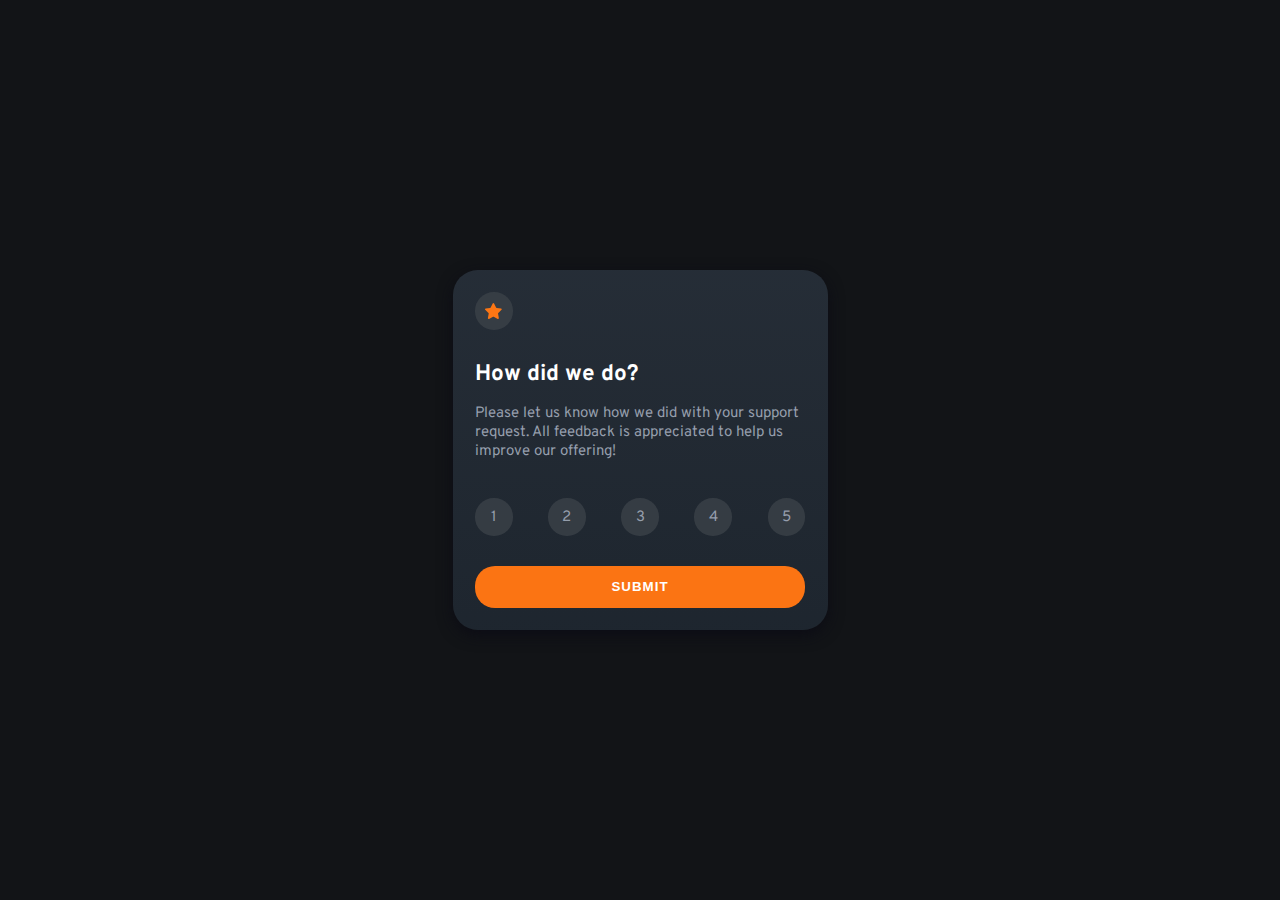
<file: index.html>
<!DOCTYPE html>
<html lang="en">
<head>
  <meta charset="UTF-8">
  <meta name="viewport" content="width=device-width, initial-scale=1.0">
  <!-- displays site properly based on user's device -->

  <!-- jQuery CDN -->
  <script src="https://code.jquery.com/jquery-3.6.4.min.js"
    integrity="sha256-oP6HI9z1XaZNBrJURtCoUT5SUnxFr8s3BzRl+cbzUq8=" crossorigin="anonymous"></script>

  <!-- Font -->
  <link rel="preconnect" href="https://fonts.googleapis.com">
  <link rel="preconnect" href="https://fonts.gstatic.com" crossorigin>
  <link href="https://fonts.googleapis.com/css2?family=Overpass:wght@400;700&display=swap" rel="stylesheet">

  <!-- Title -->
  <link rel="icon" type="image/png" sizes="32x32" href="./images/favicon-32x32.png">
  <title>Frontend Mentor | Interactive rating component</title>

  <!-- CSS -->
  <link rel="stylesheet" href="./main.css">
</head>
<body>
  <main>

    <!-- Component: How Did We Do? -->
    <section class="card card--rating">

      <!-- Star Icon -->
      <div class="mini-circle">
        <svg width="17" height="16" xmlns="http://www.w3.org/2000/svg">
          <path
            d="m9.067.43 1.99 4.031c.112.228.33.386.58.422l4.45.647a.772.772 0 0 1 .427 1.316l-3.22 3.138a.773.773 0 0 0-.222.683l.76 4.431a.772.772 0 0 1-1.12.813l-3.98-2.092a.773.773 0 0 0-.718 0l-3.98 2.092a.772.772 0 0 1-1.119-.813l.76-4.431a.77.77 0 0 0-.222-.683L.233 6.846A.772.772 0 0 1 .661 5.53l4.449-.647a.772.772 0 0 0 .58-.422L7.68.43a.774.774 0 0 1 1.387 0Z"
            fill="#FC7614" />
        </svg>
      </div>

      <!-- How did we do? -->
      <h1 class="text--primary">How did we do?</h1>
      <p class="text--secondary" style="margin-bottom: 2rem;">Please let us know how we did with your support
        request. All feedback is appreciated to help us
        improve our offering!</p>

      <form action="./success.html">
        <div class="rating-btn-container">

          <div class="rating-btn mini-circle" data-value="1">
            <input class="radio-btn" type="radio" id="ratingChoice1" name="rating" value="1" />
            <label class="radio-btn--label" for="ratingChoice1">1</label>
          </div>

          <div class="rating-btn mini-circle" data-value="2">
            <input class="radio-btn" type="radio" id="ratingChoice2" name="rating" value="2" />
            <label class="radio-btn--label" for="ratingChoice2">2</label>
          </div>

          <div class="rating-btn mini-circle" data-value="3">
            <input class="radio-btn" type="radio" id="ratingChoice3" name="rating" value="3" />
            <label class="radio-btn--label" for="ratingChoice3">3</label>
          </div>

          <div class="rating-btn mini-circle" data-value="4">
            <input class="radio-btn" type="radio" id="ratingChoice4" name="rating" value="4" />
            <label class="radio-btn--label" for="ratingChoice4">4</label>
          </div>

          <div class="rating-btn mini-circle" data-value="5">
            <input class="radio-btn" type="radio" id="ratingChoice5" name="rating" value="5" />
            <label class="radio-btn--label" for="ratingChoice5">5</label>
          </div>
        </div>

        <button id="submit-btn" class="submit-btn" type="submit" disabled>SUBMIT</button>
      </form>

    </section>
  </main>

  <script src=" ./main.js" type="module">
  </script>
</body>
</html>
</file>
<file: main.css>
/* Custom Reset */

html {
    box-sizing: border-box;
    font-family: 'Overpass', sans-serif;
    font-size: 15px;
}

*, *::before, *::after {
    box-sizing: inherit;
}

body {
    margin: 0;
}

/* Custom Variables */
    /* Color Theme #1 */
    :root {
        --primary-orange: hsl(25, 97%, 53%);
        --neutral-white: hsl(0, 0%, 100%);
        --neutral-grey-100: hsl(217, 12%, 63%);
        --neutral-grey-300: hsl(216, 12%, 54%);
        --neutral-grey-500: hsla(210, 11%, 25%, 0.861);
        --neutral-blue-700: hsl(213, 19%, 18%);
        --neutral-blue-800: hsl(212, 22%, 15%);
        --neutral-blue-900: hsl(216, 12%, 8%);
    }

/* Font Classes */
.text--primary {
    color: var(--neutral-white);
    font-size: 1.5rem;
    margin-top: 2rem;
    margin-bottom: 1rem;
}

.text--secondary {
    color: var(--neutral-grey-100);
}

/* Specific Styling */
main {
    background-color: var(--neutral-blue-900);
    min-height: 100vh;
    display: flex;
    align-items: center;
}

.card {
    /* center card */
    margin: 0 auto;

    /* responsive width and height */
    width: 80%;
    max-width: 25rem;
    min-height: 22rem;

    /* card design */
    border-radius: 25px;
    background: linear-gradient(var(--neutral-blue-700), var(--neutral-blue-800));
    padding: 1.5rem;
    box-shadow: 0px 5px 15px rgb(12, 12, 21);
}

.card--thank-you {
    display: none;
}

.mini-circle {
    /* circle design */
    width: 2.5rem;
    height: 2.5rem;
    border-radius: 50%;
    background-color: var(--neutral-grey-500);

    /* center star */
    display: flex;
    justify-content: center;
    align-items: center;
}

.rating-btn-container {
    display: flex;
    justify-content: space-between;

    padding: 0.5rem 0;
}

.rating-btn {
    color: var(--neutral-grey-100);
}

.rating-btn:hover, .rating-btn:focus {
    background-color: var(--primary-orange);
    color: var(--neutral-white);
}

.radio-btn {
    /* Hides radio buttons from user but leave accessible for screen readers. */
    position: absolute;
    opacity: 0;
}

.submit-btn {
    width: 100%;
    padding: 0.9rem;
    border: none;
    border-radius: 20px;

    background-color: var(--primary-orange);
    color: var(--neutral-white);

    font-weight: 700;
    letter-spacing: 1px;

    margin-top: 1.5rem;
}

.submit-btn:hover, .submit-btn:focus {
    background-color: var(--neutral-white);
    color: var(--primary-orange);
}
</file>
